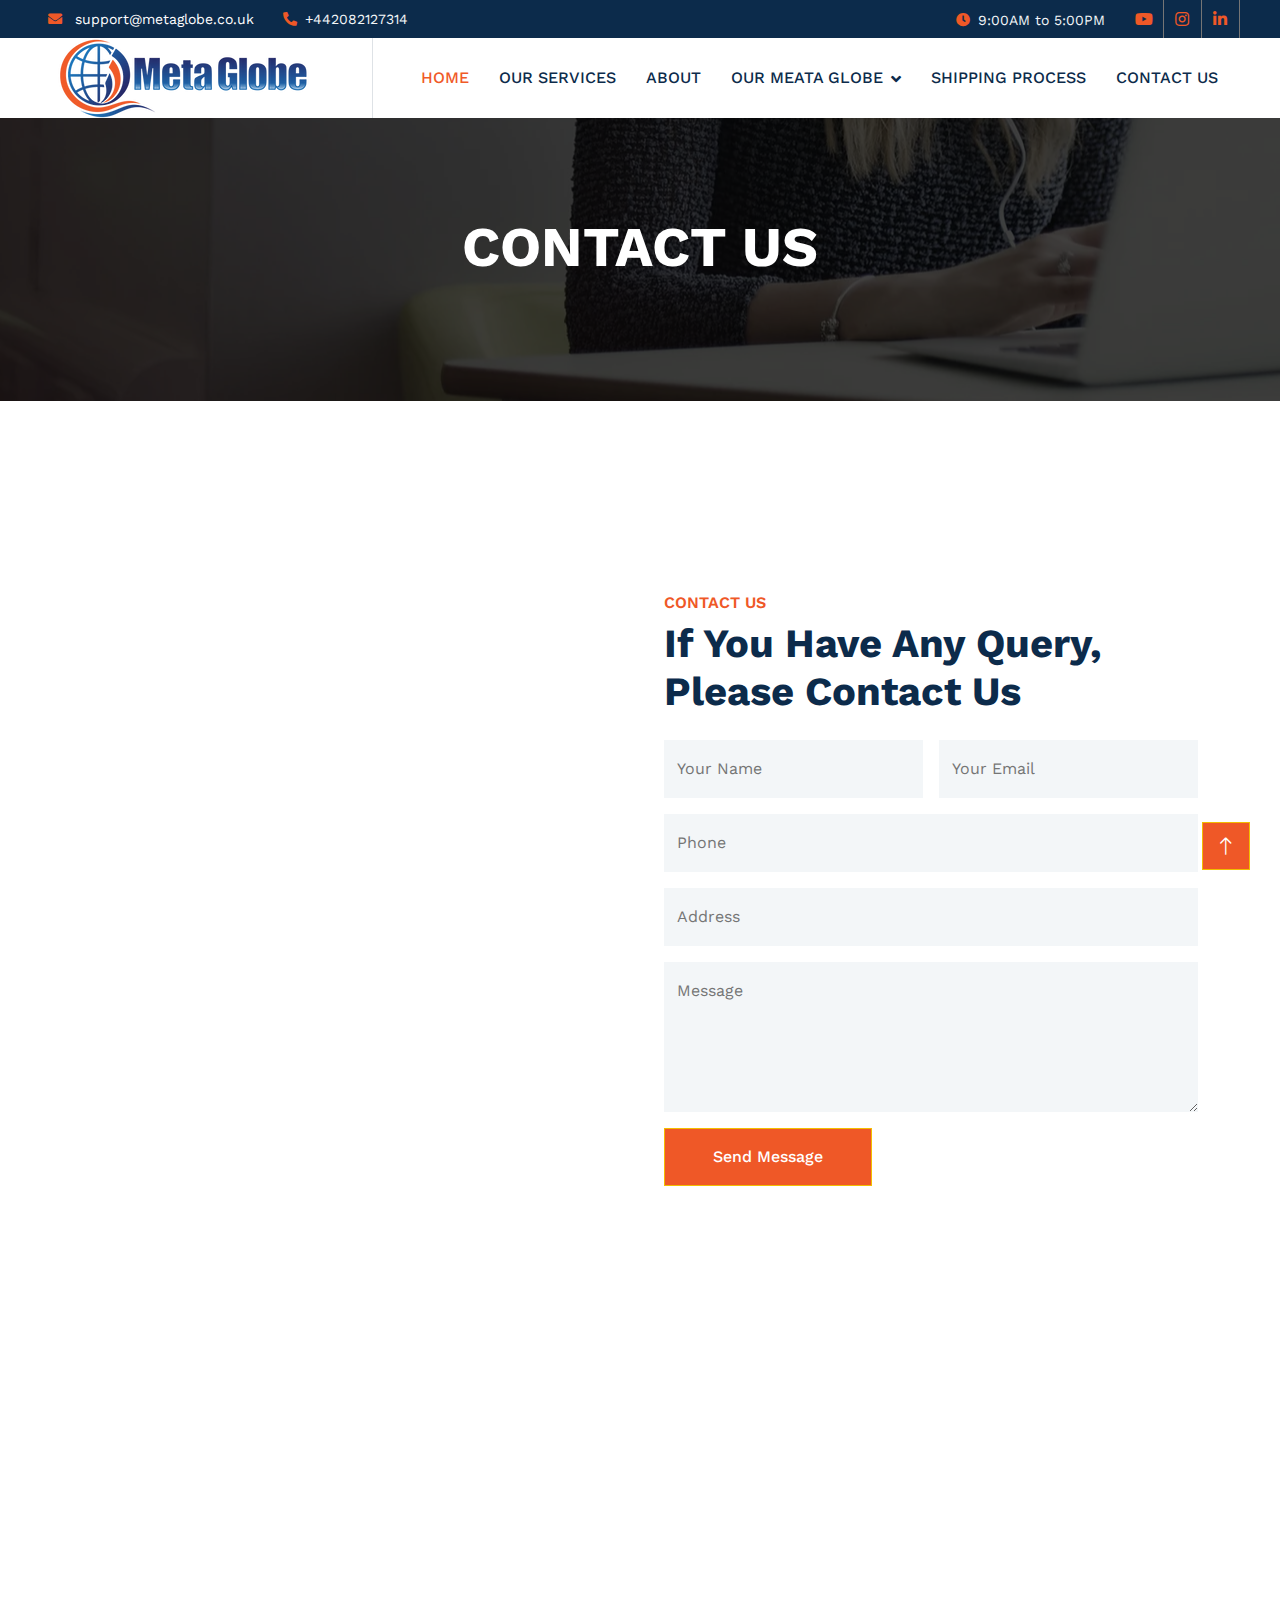
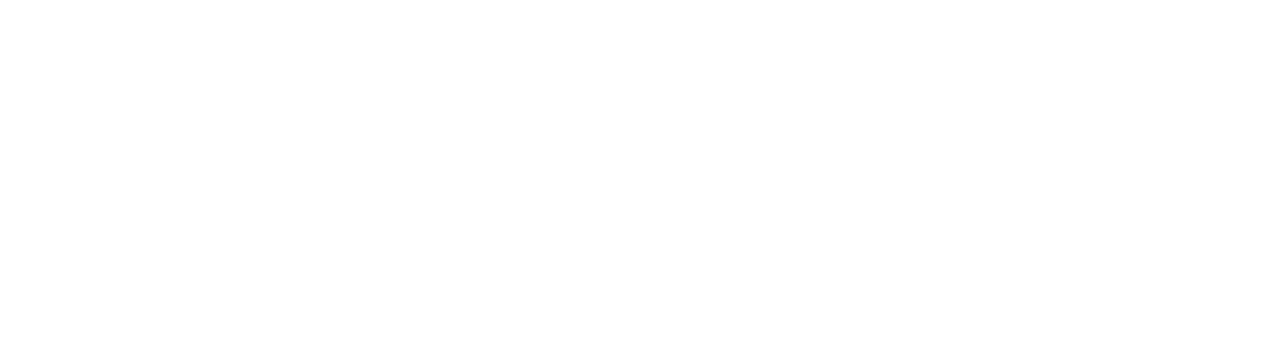
<file: contact-us.html>
<!DOCTYPE html>
<html lang="en">

<head>
    <meta charset="utf-8">
    <title>Mate Global</title>
    <meta content="width=device-width, initial-scale=1.0" name="viewport">
    <meta content="" name="keywords">
    <meta content="" name="description">

    <!-- Favicon -->
    <link href="img/favicon.ico" rel="icon">

    <!-- Google Web Fonts -->
    <link rel="preconnect" href="https://fonts.googleapis.com">
    <link rel="preconnect" href="https://fonts.gstatic.com" crossorigin>
    <link href="https://fonts.googleapis.com/css2?family=Work+Sans:wght@400;500;600;700&display=swap" rel="stylesheet"> 

    <!-- Icon Font Stylesheet -->
    <link href="https://cdnjs.cloudflare.com/ajax/libs/font-awesome/5.10.0/css/all.min.css" rel="stylesheet">
    <link href="https://cdn.jsdelivr.net/npm/bootstrap-icons@1.4.1/font/bootstrap-icons.css" rel="stylesheet">

    <!-- Libraries Stylesheet -->
    <link href="lib/animate/animate.min.css" rel="stylesheet">
    <link href="lib/owlcarousel/assets/owl.carousel.min.css" rel="stylesheet">

    <!-- Customized Bootstrap Stylesheet -->
    <link href="css/bootstrap.min.css" rel="stylesheet">

    <!--  Stylesheet -->
    <link href="css/style.css" rel="stylesheet">
    <!-- Custom CSS -->
    <link rel="stylesheet" href="css/custom.css">
</head>

<body>
    <!-- Spinner Start -->
    <div id="spinner" class="show bg-white position-fixed translate-middle w-100 vh-100 top-50 start-50 d-flex align-items-center justify-content-center">
        <div class="spinner-grow text-primary" role="status"></div>
    </div>
    <!-- Spinner End -->


    <!-- Topbar Start -->
    <div class="container-fluid bg-dark text-light p-0">
        <div class="row gx-0 d-none d-lg-flex">
            <div class="col-lg-7 px-5 text-start">
                <div class="h-100 d-inline-flex align-items-center me-4">
                    <a class="text-white" href="mailto:support@metaglobe.co.uk">
                        <small class="fa fa-envelope text-primary me-2"></small>
                        <small>support@metaglobe.co.uk</small>
                    </a>
                </div>
                <div class="h-100 d-inline-flex align-items-center">
                    <small class="fa fa-phone-alt text-primary me-2"></small>
                    <small>+442082127314</small>
                </div>
            </div>
            <div class="col-lg-5 px-5 text-end">
                <div class="h-100 d-inline-flex align-items-center me-4">
                    <small class="fa fa-clock text-primary me-2"></small>
                    <small>9:00AM to 5:00PM</small>
                </div>
                <div class="h-100 d-inline-flex align-items-center mx-n2">
                    <a class="btn btn-square btn-link rounded-0 border-0 border-end border-secondary" href="https://www.youtube.com/@metaglobe11_">
                        <i class="fab fa-youtube"></i>
                    </a>
                    <a class="btn btn-square btn-link rounded-0 border-0 border-end border-secondary" href="https://www.instagram.com/metaglobe11">
                        <i class="fab fa-instagram"></i>
                    </a>
                    <a class="btn btn-square btn-link rounded-0 border-0 border-end border-secondary" href="https://www.linkedin.com/company/metaglobe11">
                        <i class="fab fa-linkedin-in"></i>
                    </a>
                </div>
            </div>
        </div>
    </div>
    <!-- Topbar End -->


    <!-- Navbar Start -->
    <nav class="navbar navbar-expand-lg bg-white navbar-light sticky-top p-0">
        <a href="index.html" class="navbar-brand d-flex align-items-center border-end px-4 px-lg-5">
            <h2 class="m-0 logo">
                <img src="img/logo.webp">
            </h2>
        </a>
        <button type="button" class="navbar-toggler me-4" data-bs-toggle="collapse" data-bs-target="#navbarCollapse">
            <span class="navbar-toggler-icon"></span>
        </button>
        <div class="collapse navbar-collapse" id="navbarCollapse">
            <div class="navbar-nav m-auto p-4 p-lg-0">
                <a href="index.html" class="nav-item nav-link active">Home</a>
                <a href="#service" class="nav-item nav-link">Our Services</a>
                <a href="#about-us" class="nav-item nav-link">About</a>
                <div class="nav-item dropdown">
                    <a href="#" class="nav-link dropdown-toggle" data-bs-toggle="dropdown">Our Meata Globe</a>
                    <div class="dropdown-menu bg-light m-0">
                        <a href="Trade-Insights.html" class="dropdown-item">Trade Insights</a>
                        <a href="Trade-Legal-Insights.html" class="dropdown-item">Trade Legal Insights</a>
                        <a href="Global-Business-Hub.html" class="dropdown-item">Global Business Hub</a>
                        <a href="Global-Sourcing-Connect.html" class="dropdown-item">Global Sourcing Connect</a>
                        <a href="Global-Business-Insights.html" class="dropdown-item">Global Business Insights</a>
                        <a href="International-Market-Research.html" class="dropdown-item">International Market Research</a>
                    </div>
                </div>
                <a href="shipping.html" class="nav-item nav-link">Shipping Process</a>
                <a href="contact-us.html" class="nav-item nav-link">Contact Us</a>
            </div>
        </div>
    </nav>
    <!-- Navbar End -->

    <!-- Page Header Start  -->
    <div class="container-fluid contact-page-header page-header py-6 my-6 mt-0 wow fadeIn" data-wow-delay="0.1s" style="visibility: visible; animation-delay: 0.1s; animation-name: fadeIn;">
        <div class="container text-center">
            <h1 class="display-4 text-white  slideInDown mb-4">CONTACT US</h1>
        </div>
    </div>
    <!-- Page Header End  -->


    <!-- Contact Start  -->
    <div class="container-xxl py-6">
        <div class="container">
            <div class="row g-5">
                <div class="col-lg-6 wow fadeInUp" data-wow-delay="0.1s" style="min-height: 450px; visibility: visible; animation-delay: 0.1s; animation-name: fadeInUp;">
                    <div class="position-relative h-100">
                        <iframe class="position-relative w-100 h-100" src="https://www.google.com/maps/embed?pb=!1m18!1m12!1m3!1d3001156.4288297426!2d-78.01371936852176!3d42.72876761954724!2m3!1f0!2f0!3f0!3m2!1i1024!2i768!4f13.1!3m3!1m2!1s0x4ccc4bf0f123a5a9%3A0xddcfc6c1de189567!2sNew%20York%2C%20USA!5e0!3m2!1sen!2sbd!4v1603794290143!5m2!1sen!2sbd" frameborder="0" style="min-height: 450px; border:0;" allowfullscreen="" aria-hidden="false" tabindex="0"></iframe>
                    </div>
                </div>
                <div class="col-lg-6 wow fadeInUp" data-wow-delay="0.5s" style="visibility: visible; animation-delay: 0.5s; animation-name: fadeInUp;">
                    <h6 class="text-primary text-uppercase mb-2">Contact Us</h6>
                    <h1 class="display-6 mb-4">If You Have Any Query, Please Contact Us</h1>
                    <form>
                        <div class="row g-3">
                            <div class="col-md-6">
                                <div class="form-floating">
                                    <input type="text" class="form-control border-0 bg-light" id="name" placeholder="Your Name">
                                    <label for="name">Your Name</label>
                                </div>
                            </div>
                            <div class="col-md-6">
                                <div class="form-floating">
                                    <input type="email" class="form-control border-0 bg-light" id="email" placeholder="Your Email">
                                    <label for="email">Your Email</label>
                                </div>
                            </div>
                            <div class="col-12">
                                <div class="form-floating">
                                    <input type="text" class="form-control border-0 bg-light" id="subject" placeholder="phone">
                                    <label for="phone">Phone</label>
                                </div>
                            </div>
                            <div class="col-12">
                                <div class="form-floating">
                                    <input type="text" class="form-control border-0 bg-light" id="subject" placeholder="address">
                                    <label for="address">Address</label>
                                </div>
                            </div>
                            <div class="col-12">
                                <div class="form-floating">
                                    <textarea class="form-control border-0 bg-light" placeholder="Leave a message here" id="message" style="height: 150px"></textarea>
                                    <label for="message">Message</label>
                                </div>
                            </div>
                            <div class="col-12">
                                <button class="btn btn-primary py-3 px-5" type="submit">Send Message</button>
                            </div>
                        </div>
                    </form>
                </div>
            </div>
        </div>
    </div>
    <!-- Contact End  -->

    <!-- Footer Start -->
    <div class="container-fluid bg-dark text-light footer my-6 mb-0 py-6 wow fadeIn" data-wow-delay="0.1s">
        <div class="container">
            <div class="row g-5">
                <div class="col-lg-3 col-md-6">
                    <h2 class="text-primary mb-4">
                        <img src="img/logo.webp" alt="">
                    </h2>
                    <p>Global trade is evolving at a faster pace than ever before, so should your supply chain. Focus more on your core competencies and let MetaGlobe be the backbone of your import and export needs.</p>
                </div>
                <div class="col-lg-3 col-md-6">
                    <h4 class="text-light mb-4">Quick Links</h4>
                    <a class="btn btn-link" href="">Home</a>
                    <a class="btn btn-link" href="">About Us</a>
                    <a class="btn btn-link" href="">Contact Us</a>
                    <a class="btn btn-link" href="">Our Services</a>
                    <a class="btn btn-link" href="">Shipping Process</a>
                    <a class="btn btn-link" href="">Blog</a>
                    <a class="btn btn-link" href="">Testimonials</a>
                    <a class="btn btn-link" href="">Contact Us</a>
                </div>
                <div class="col-lg-3 col-md-6 contact-info">
                    <h4 class="text-light mb-4">Contact Info</h4>
                    <a class="btn btn-link" href="">
                        <i class="fa fa-envelope"></i>
                        support@metaglobe.co.uk
                    </a>
                    <a class="btn btn-link" href="">
                        <i class="fa fa-phone"></i>
                        +442082127314
                    </a>
                    <br>
                    <a class="btn btn-link" href="">
                        <i class="fa fa-map-marker-alt"></i>
                        Piccadilly Business Centre, Unit C Aldow Enterprise Park, Manchester, England, M12 6AE
                    </a>
                </div>
                <div class="col-lg-3 col-md-6">
                    <h4 class="text-light mb-4">Subscribe Now</h4>
                    <form action="">
                        <div class="input-group">
                            <input type="text" class="form-control p-3 border-0" placeholder="Your Email Address">
                            <button class="btn btn-primary">Join</button>
                        </div>
                    </form>
                    <h6 class="text-white mt-4 mb-3">Follow Us</h6>
                    <div class="d-flex pt-2">
                        <a class="btn btn-square btn-outline-light me-1" href="https://www.youtube.com/@metaglobe11_">
                            <i class="fab fa-youtube"></i>
                        </a>
                        <a class="btn btn-square btn-outline-light me-1" href="https://www.instagram.com/metaglobe11">
                            <i class="fab fa-instagram"></i>
                        </a>
                        <a class="btn btn-square btn-outline-light me-1" href="https://www.linkedin.com/company/metaglobe11">
                            <i class="fab fa-linkedin-in"></i>
                        </a>
                    </div>
                </div>
            </div>
        </div>
    </div>
    <!-- Footer End -->


    <!-- Copyright Start -->
    <div class="container-fluid copyright text-light py-4 wow fadeIn" data-wow-delay="0.1s">
        <div class="container">
            <div class="row">
                <div class="col-md-6 text-center text-md-start mb-3 mb-md-0">
                    &copy; <a href="#">2021 BY Metaglobe</a>
                </div>
            </div>
        </div>
    </div>
    <!-- Copyright End -->


    <!-- Back to Top -->
    <a href="#" class="btn btn-lg btn-primary btn-lg-square back-to-top"><i class="bi bi-arrow-up"></i></a>


    <!-- JavaScript Libraries -->
    <script src="https://code.jquery.com/jquery-3.4.1.min.js"></script>
    <script src="https://cdn.jsdelivr.net/npm/bootstrap@5.0.0/dist/js/bootstrap.bundle.min.js"></script>
    <script src="lib/wow/wow.min.js"></script>
    <script src="lib/easing/easing.min.js"></script>
    <script src="lib/waypoints/waypoints.min.js"></script>
    <script src="lib/owlcarousel/owl.carousel.min.js"></script>

    <!--  Javascript -->
    <script src="js/main.js"></script>
</body>

</html>
</file>
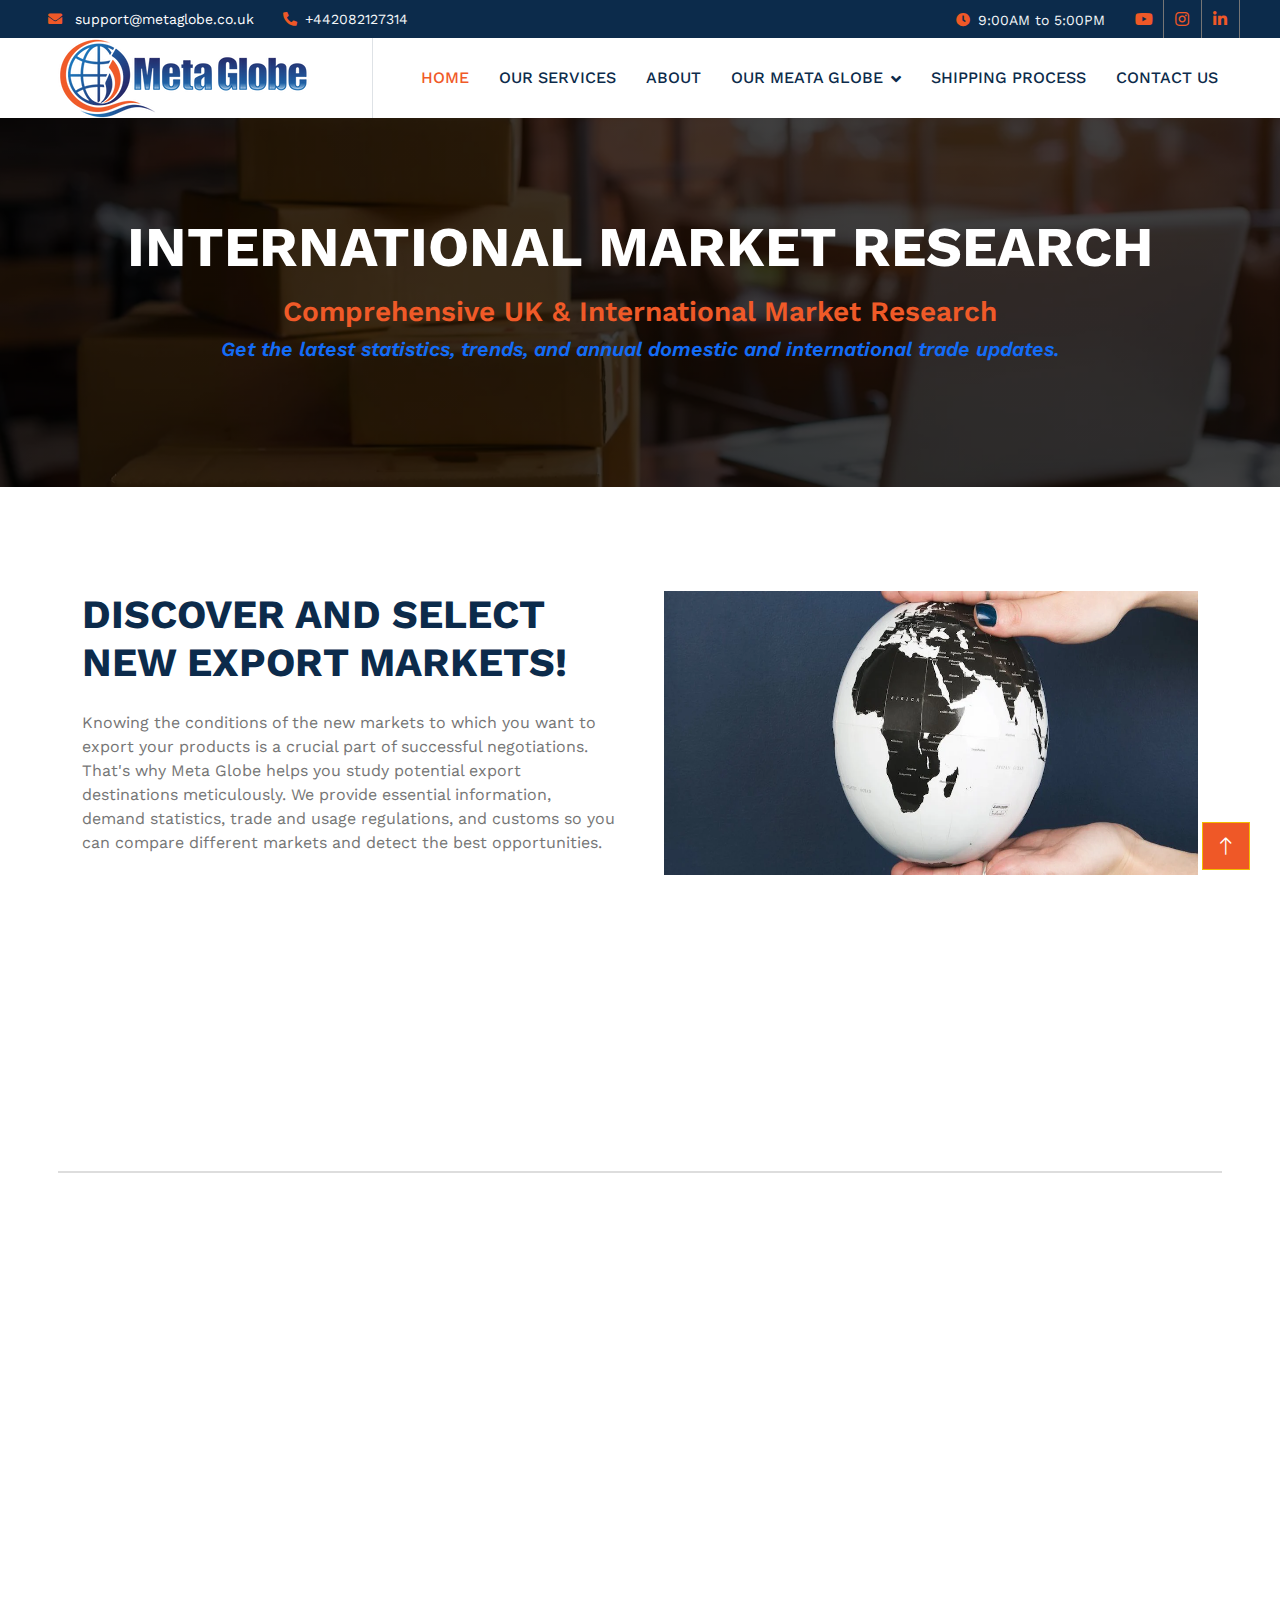
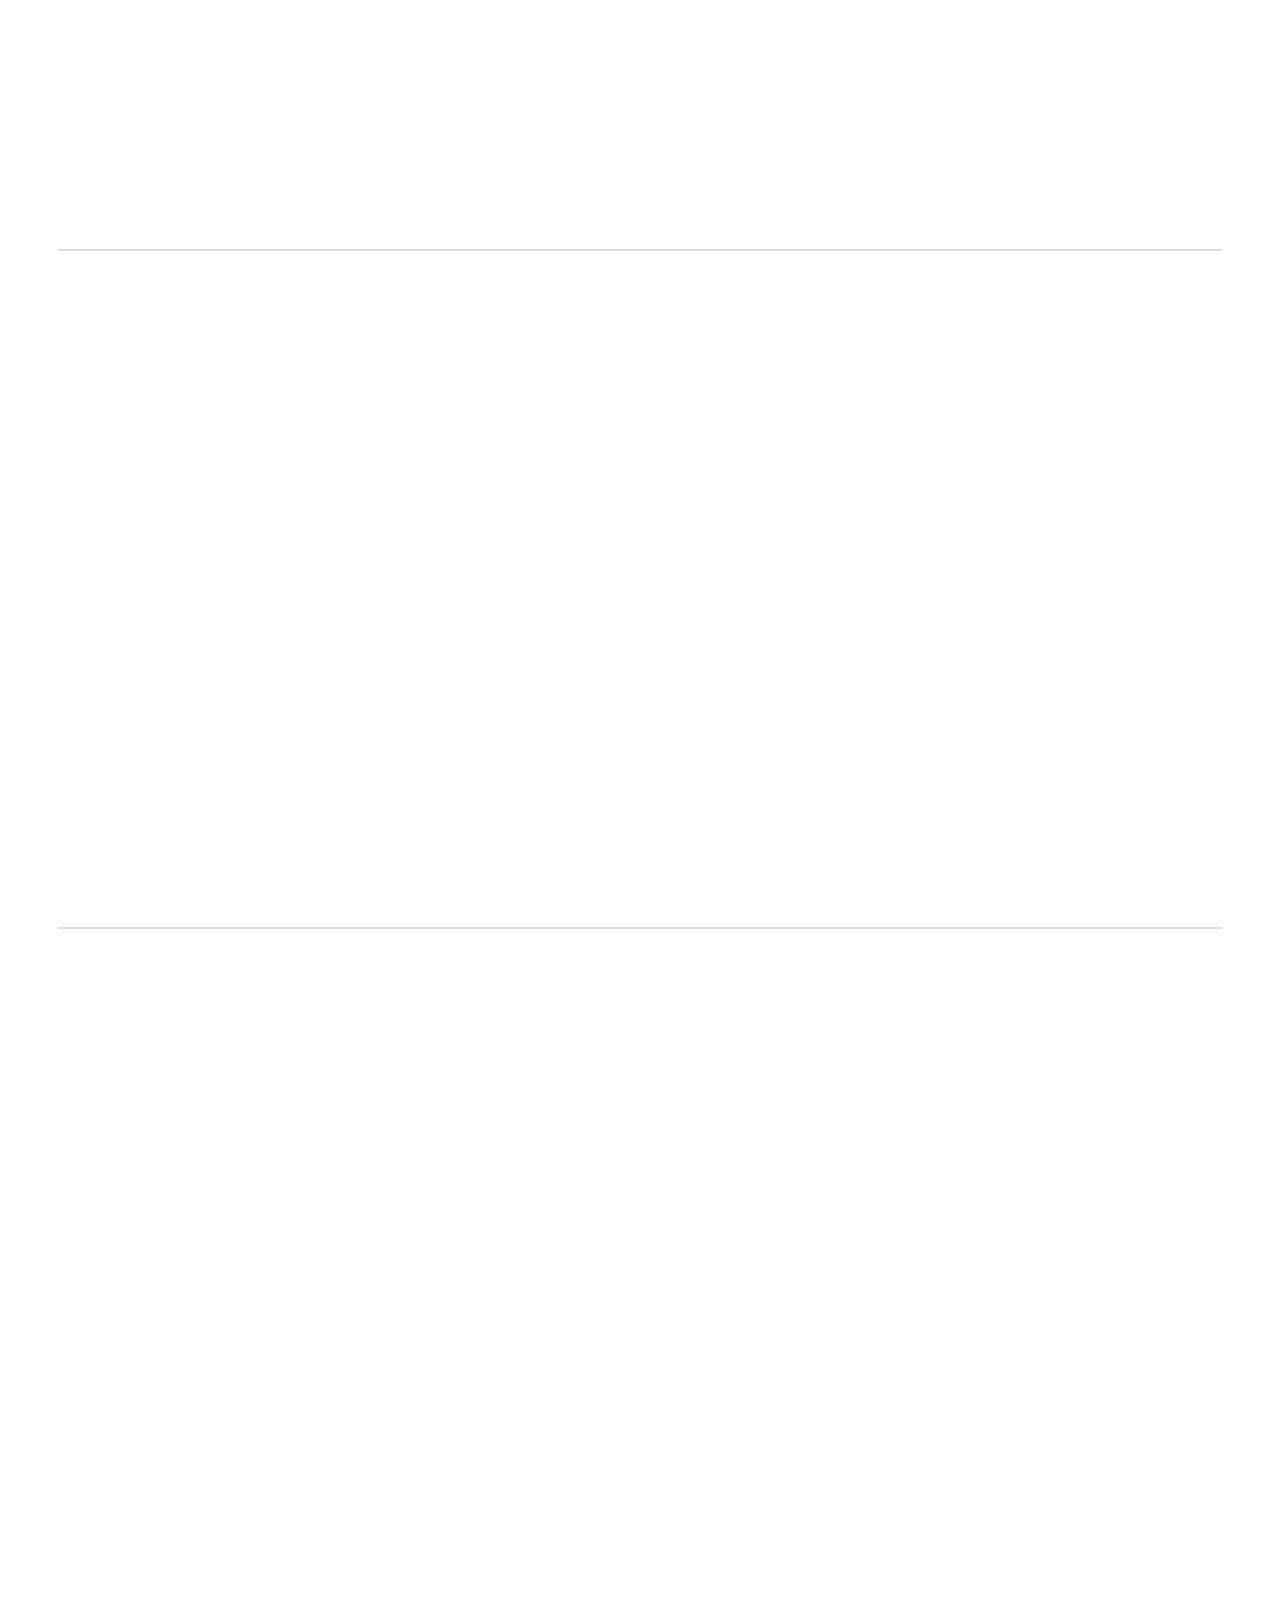
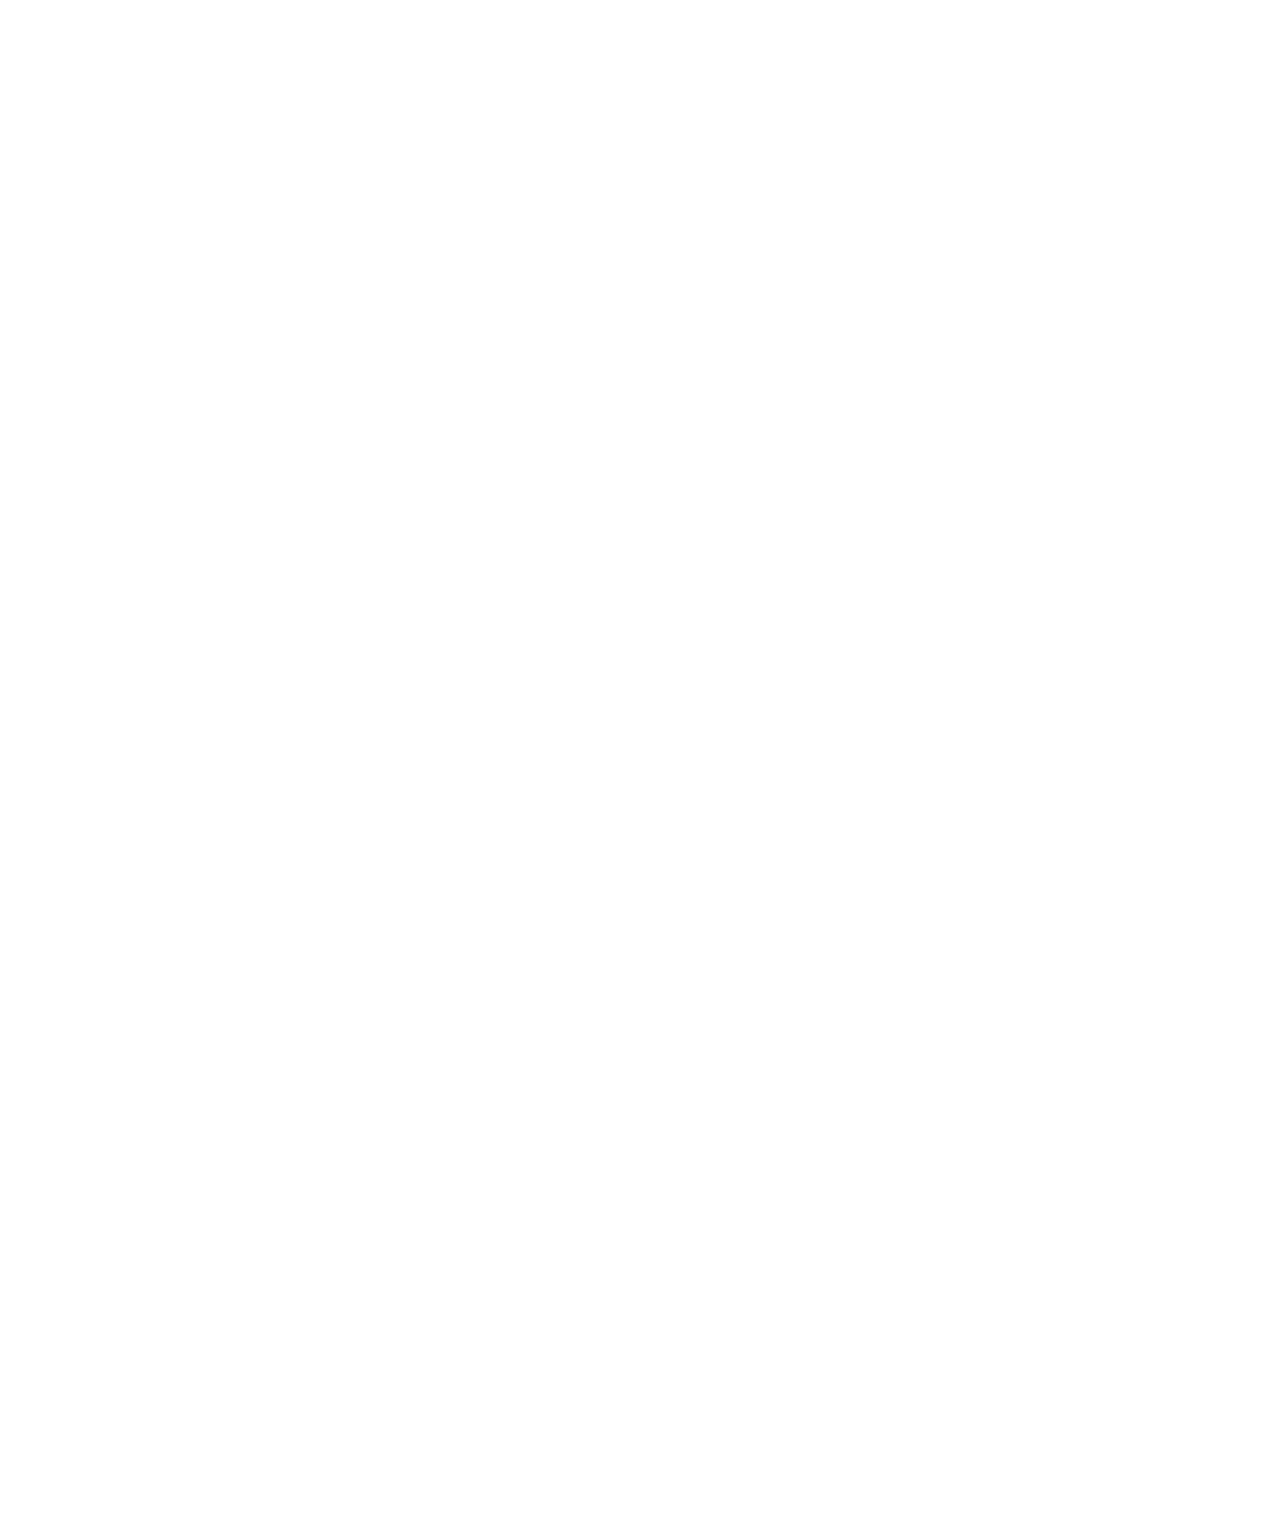
<file: International-Market-Research.html>
<!DOCTYPE html>
<html lang="en">

<head>
    <meta charset="utf-8">
    <title>International market research- Meta Globe </title>
    <meta content="width=device-width, initial-scale=1.0" name="viewport">
    <meta content="International market research" name="keywords">
    <meta content="Find out the latest news and changes in the international market, new agreement regulations, and information of interest about export promotion services." name="description">

    <!-- Favicon -->
    <link href="img/favicon.ico" rel="icon">

    <!-- Google Web Fonts -->
    <link rel="preconnect" href="https://fonts.googleapis.com">
    <link rel="preconnect" href="https://fonts.gstatic.com" crossorigin>
    <link href="https://fonts.googleapis.com/css2?family=Work+Sans:wght@400;500;600;700&display=swap" rel="stylesheet"> 

    <!-- Icon Font Stylesheet -->
    <link href="https://cdnjs.cloudflare.com/ajax/libs/font-awesome/5.10.0/css/all.min.css" rel="stylesheet">
    <link href="https://cdn.jsdelivr.net/npm/bootstrap-icons@1.4.1/font/bootstrap-icons.css" rel="stylesheet">

    <!-- Libraries Stylesheet -->
    <link href="lib/animate/animate.min.css" rel="stylesheet">
    <link href="lib/owlcarousel/assets/owl.carousel.min.css" rel="stylesheet">

    <!-- Customized Bootstrap Stylesheet -->
    <link href="css/bootstrap.min.css" rel="stylesheet">

    <!--  Stylesheet -->
    <link href="css/style.css" rel="stylesheet">
    <!-- Custom CSS -->
    <link rel="stylesheet" href="css/custom.css">
</head>

<body>



    <!-- Topbar Start -->
    <div class="container-fluid bg-dark text-light p-0">
        <div class="row gx-0 d-none d-lg-flex">
            <div class="col-lg-7 px-5 text-start">
                <div class="h-100 d-inline-flex align-items-center me-4">
                    <a class="text-white" href="mailto:support@metaglobe.co.uk">
                        <small class="fa fa-envelope text-primary me-2"></small>
                        <small>support@metaglobe.co.uk</small>
                    </a>
                </div>
                <div class="h-100 d-inline-flex align-items-center">
                    <small class="fa fa-phone-alt text-primary me-2"></small>
                    <small>+442082127314</small>
                </div>
            </div>
            <div class="col-lg-5 px-5 text-end">
                <div class="h-100 d-inline-flex align-items-center me-4">
                    <small class="fa fa-clock text-primary me-2"></small>
                    <small>9:00AM to 5:00PM</small>
                </div>
                <div class="h-100 d-inline-flex align-items-center mx-n2">
                    <a class="btn btn-square btn-link rounded-0 border-0 border-end border-secondary" href="https://www.youtube.com/@metaglobe11_">
                        <i class="fab fa-youtube"></i>
                    </a>
                    <a class="btn btn-square btn-link rounded-0 border-0 border-end border-secondary" href="https://www.instagram.com/metaglobe11">
                        <i class="fab fa-instagram"></i>
                    </a>
                    <a class="btn btn-square btn-link rounded-0 border-0 border-end border-secondary" href="https://www.linkedin.com/company/metaglobe11">
                        <i class="fab fa-linkedin-in"></i>
                    </a>
                </div>
            </div>
        </div>
    </div>
    <!-- Topbar End -->


    <!-- Navbar Start -->
    <nav class="navbar navbar-expand-lg bg-white navbar-light sticky-top p-0">
        <a href="index.html" class="navbar-brand d-flex align-items-center border-end px-4 px-lg-5">
            <h2 class="m-0 logo">
                <img src="img/logo.webp" alt="">
            </h2>
        </a>
        <button type="button" class="navbar-toggler me-4" data-bs-toggle="collapse" data-bs-target="#navbarCollapse">
            <span class="navbar-toggler-icon"></span>
        </button>
        <div class="collapse navbar-collapse" id="navbarCollapse">
            <div class="navbar-nav m-auto p-4 p-lg-0">
                <a href="index.html" class="nav-item nav-link active">Home</a>
                <a href="#" class="nav-item nav-link">Our Services</a>
                <a href="#" class="nav-item nav-link">About</a>
                <div class="nav-item dropdown">
                    <a href="#" class="nav-link dropdown-toggle" data-bs-toggle="dropdown">Our Meata Globe</a>
                    <div class="dropdown-menu bg-light m-0">
                        <a href="Trade-Insights.html" class="dropdown-item">Trade Insights</a>
                        <a href="Trade-Legal-Insights.html" class="dropdown-item">Trade Legal Insights</a>
                        <a href="Global-Business-Hub.html" class="dropdown-item">Global Business Hub</a>
                        <a href="Global-Sourcing-Connect.html" class="dropdown-item">Global Sourcing Connect</a>
                        <a href="Global-Business-Insights.html" class="dropdown-item">Global Business Insights</a>
                        <a href="International-Market-Research.html" class="dropdown-item">International Market Research</a>
                    </div>
                </div>
                <a href="shipping.html" class="nav-item nav-link">Shipping Process</a>
                <a href="contact-us.html" class="nav-item nav-link">Contact Us</a>
            </div>
        </div>
    </nav>
    <!-- Navbar End -->


    <!--  Page Header Start  -->
    <div class="container-fluid page-header py-6 my-6 mt-0 wow fadeIn" data-wow-delay="0.1s" style="visibility: visible; animation-delay: 0.1s; animation-name: fadeIn;">
        <div class="container text-center page-header-content">
            <h1 class="display-4 text-white  slideInDown mb-4">INTERNATIONAL MARKET RESEARCH</h1>
            <h3>Comprehensive UK & International Market Research</h3>
            <h5>Get the latest statistics, trends, and annual domestic and international trade updates.</h5>
        </div>
    </div>
     <!--  Page Header End  -->

    <!-- About Start -->
    <div id="about-us" class="container-xxl py-2">
        <div class="container">

            <div class="row g-5 mb-5 international-market-research-row">
                <div class="col-lg-6 wow fadeInUp" data-wow-delay="0.5s">
                    <div class="h-100">
                        <h1 class="display-6 mb-4 text-uppercase">Discover And Select New Export Markets!</h1>
                        <p>
                           Knowing the conditions of the new markets to which you want to export your products is a crucial part of successful negotiations. That's why Meta Globe helps you study potential export destinations meticulously. We provide essential information, demand statistics, trade and usage regulations, and customs so you can compare different markets and detect the best opportunities. 
                        </p>
                    </div>
                </div>

                 <div class="col-lg-6 wow fadeInUp" data-wow-delay="0.1s">
                    <div class="" >
                        <img class="pb-3" src="img/Services/service-bg-6.webp" alt="" width="100%" >
                    </div>
                </div>
            </div>
            <br><br>

            <div class="row g-5 mb-5 international-market-research-row international-market-research-row2">
                 <div class="col-lg-6 wow fadeInUp" data-wow-delay="0.1s">
                    <div class="">
                        <img class="pb-3" src="img/Services/service-bg-7.webp" alt="" width="100%" >
                    </div>
                </div>

                <div class="col-lg-6 wow fadeInUp" data-wow-delay="0.5s">
                    <div class="h-100">
                        <h1 class="display-6 mb-4 text-uppercase">Plan Exports with The Right Tools!</h1>
                        <p>
                           Through an innovative country guide, we offer you tools and specific market research so you can make data-driven decisions. Our market intelligence tool provides you with updates on your industry, events that could be an export opportunity, and those that could slow down the demand for your products. 
                        </p>
                    </div>
                </div>
            </div>
            <br><br>

            <div class="row g-5 mb-5 international-market-research-row">
                <div class="col-lg-6 wow fadeInUp" data-wow-delay="0.5s">
                    <div class="h-100">
                        <h1 class="display-6 mb-4 text-uppercase">Expert Advice on Trade Agreements</h1>
                        <p>
                          Learn about free trade agreements between your country and your potential import destination, tax opportunities, intellectual property protection, and expansion opportunities for exporters. 
                        </p>
                    </div>
                </div>

                <div class="col-lg-6 wow fadeInUp" data-wow-delay="0.1s">
                    <div class="">
                        <img class="pb-3" src="img/Services/service-bg-8.webp" alt="" width="100%" >
                    </div>
                </div>
            </div>
            <br><br>

            <div class="row g-5 international-market-research-row international-market-research-row4">
                 <div class="col-lg-6 wow fadeInUp" data-wow-delay="0.1s">
                    <div class="">
                        <img class="pb-3" src="img/Services/service-bg-9.webp" alt="" width="100%" >
                    </div>
                </div>

                <div class="col-lg-6 wow fadeInUp" data-wow-delay="0.5s">
                    <div class="h-100">
                        <h1 class="display-6 mb-4 text-uppercase">Dedicated Export Promotion Services</h1>
                        <p>
                           We help you find the best export destinations and provide critical data to help you find good buyers or business partners. Expansion into new markets can initially be challenging, but having the right tools, statistics, and analytics enables you to find better options. 
                        </p>
                    </div>
                </div>
            </div> 

        </div>
    </div>
    <!-- About End -->

    <!-- Courses Start -->
    <div id="service international-market-research-service" class="container-xxl courses  pb-5">
        <div class="container">
            <div class="text-center mx-auto mb-5 wow fadeInUp" data-wow-delay="0.1s" style="max-width: 800px;">
                <h1 class="display-6 mb-4 text-uppercase">How can we help you?</h1>
            </div>
            <div class="row g-4 justify-content-center">

                <div class="col-lg-6 col-md-6 wow fadeInUp" data-wow-delay="0.1s">
                    <div class="courses-item d-flex flex-column bg-white overflow-hidden p-4">
                        <div class="p-4 pt-0">
                            <p>With our international partner search support services, we help you find foreign partners or distributors. This allows you to save time and money by studying, comparing, and selecting prospects that meet your requirements and needs.</p>
                        </div>
                    </div>
                </div>

                <div class="col-lg-6 col-md-6 wow fadeInUp" data-wow-delay="0.3s">
                    <div class="courses-item d-flex flex-column bg-white overflow-hidden p-4">
                        <div class="p-4 pt-0 hel-list">
                            <li>
                                <i class="fa fa-check"></i> Specialized export solutions
                            </li>
                            <li>
                                <i class="fa fa-check"></i> Export trade tips and tools
                            </li>
                            <li>
                                <i class="fa fa-check"></i> Analytical data from economists and trade experts
                            </li>
                        </div>
                    </div>
                </div>

            </div>
        </div>
    </div>
    <!-- Courses End -->

    
    <!-- We-Provide Start --> 
    <div class="container-fluid page-header py-6 my-6 mt-0 wow fadeIn" data-wow-delay="0.1s" style="visibility: visible; animation-delay: 0.1s; animation-name: fadeIn;">
        <div class="container text-center">
            <h1 class="display-4 text-white  slideInDown mb-4 text-uppercase">Discover new business opportunities on a global scale</h1>
            <h5 class="text-white">Get market analysis, trade statistics, and country-specific business guides to boost your business success globally and expand your business successfully with Meta Globe!</h5>
            <br>
            <a href="" class="btn btn-light py-sm-3 px-sm-5 ms-3">Enquire now</a>
            </nav>
        </div>
    </div>
    <!-- We-Provide End -->

    <!-- Footer Start -->
    <div class="container-fluid bg-dark text-light footer my-6 mb-0 py-6 wow fadeIn" data-wow-delay="0.1s">
        <div class="container">
            <div class="row g-5">
                <div class="col-lg-3 col-md-6">
                    <h2 class="text-primary mb-4">
                        <img src="img/logo.webp" alt="">
                    </h2>
                    <p>Global trade is evolving at a faster pace than ever before, so should your supply chain. Focus more on your core competencies and let MetaGlobe be the backbone of your import and export needs.</p>
                </div>
                <div class="col-lg-3 col-md-6">
                    <h4 class="text-light mb-4">Quick Links</h4>
                    <a class="btn btn-link" href="">Home</a>
                    <a class="btn btn-link" href="">About Us</a>
                    <a class="btn btn-link" href="">Contact Us</a>
                    <a class="btn btn-link" href="">Our Services</a>
                    <a class="btn btn-link" href="">Shipping Process</a>
                    <a class="btn btn-link" href="">Blog</a>
                    <a class="btn btn-link" href="">Testimonials</a>
                    <a class="btn btn-link" href="">Contact Us</a>
                </div>
                <div class="col-lg-3 col-md-6 contact-info">
                    <h4 class="text-light mb-4">Contact Info</h4>
                    <a class="btn btn-link" href="">
                        <i class="fa fa-envelope"></i>
                        support@metaglobe.co.uk
                    </a>
                    <a class="btn btn-link" href="">
                        <i class="fa fa-phone"></i>
                        +442082127314
                    </a>
                    <br>
                    <a class="btn btn-link" href="">
                        <i class="fa fa-map-marker-alt"></i>
                        Piccadilly Business Centre, Unit C Aldow Enterprise Park, Manchester, England, M12 6AE
                    </a>
                </div>
                <div class="col-lg-3 col-md-6">
                    <h4 class="text-light mb-4">Subscribe Now</h4>
                    <form action="">
                        <div class="input-group">
                            <input type="text" class="form-control p-3 border-0" placeholder="Your Email Address">
                            <button class="btn btn-primary">Join</button>
                        </div>
                    </form>
                    <h6 class="text-white mt-4 mb-3">Follow Us</h6>
                    <div class="d-flex pt-2">
                        <a class="btn btn-square btn-outline-light me-1" href="https://www.youtube.com/@metaglobe11_">
                            <i class="fab fa-youtube"></i>
                        </a>
                        <a class="btn btn-square btn-outline-light me-1" href="https://www.instagram.com/metaglobe11">
                            <i class="fab fa-instagram"></i>
                        </a>
                        <a class="btn btn-square btn-outline-light me-1" href="https://www.linkedin.com/company/metaglobe11">
                            <i class="fab fa-linkedin-in"></i>
                        </a>
                    </div>
                </div>
            </div>
        </div>
    </div>
    <!-- Footer End -->


    <!-- Copyright Start -->
    <div class="container-fluid copyright text-light py-4 wow fadeIn" data-wow-delay="0.1s">
        <div class="container">
            <div class="row">
                <div class="col-md-6 text-center text-md-start mb-3 mb-md-0">
                    &copy; <a href="#">2021 BY Metaglobe</a>
                </div>
            </div>
        </div>
    </div>
    <!-- Copyright End -->


    <!-- Back to Top -->
    <a href="#" class="btn btn-lg btn-primary btn-lg-square back-to-top"><i class="bi bi-arrow-up"></i></a>


    <!-- JavaScript Libraries -->
    <script src="https://code.jquery.com/jquery-3.4.1.min.js"></script>
    <script src="https://cdn.jsdelivr.net/npm/bootstrap@5.0.0/dist/js/bootstrap.bundle.min.js"></script>
    <script src="lib/wow/wow.min.js"></script>
    <script src="lib/easing/easing.min.js"></script>
    <script src="lib/waypoints/waypoints.min.js"></script>
    <script src="lib/owlcarousel/owl.carousel.min.js"></script>

    <!--  Javascript -->
    <script src="js/main.js"></script>
</body>

</html>
</file>
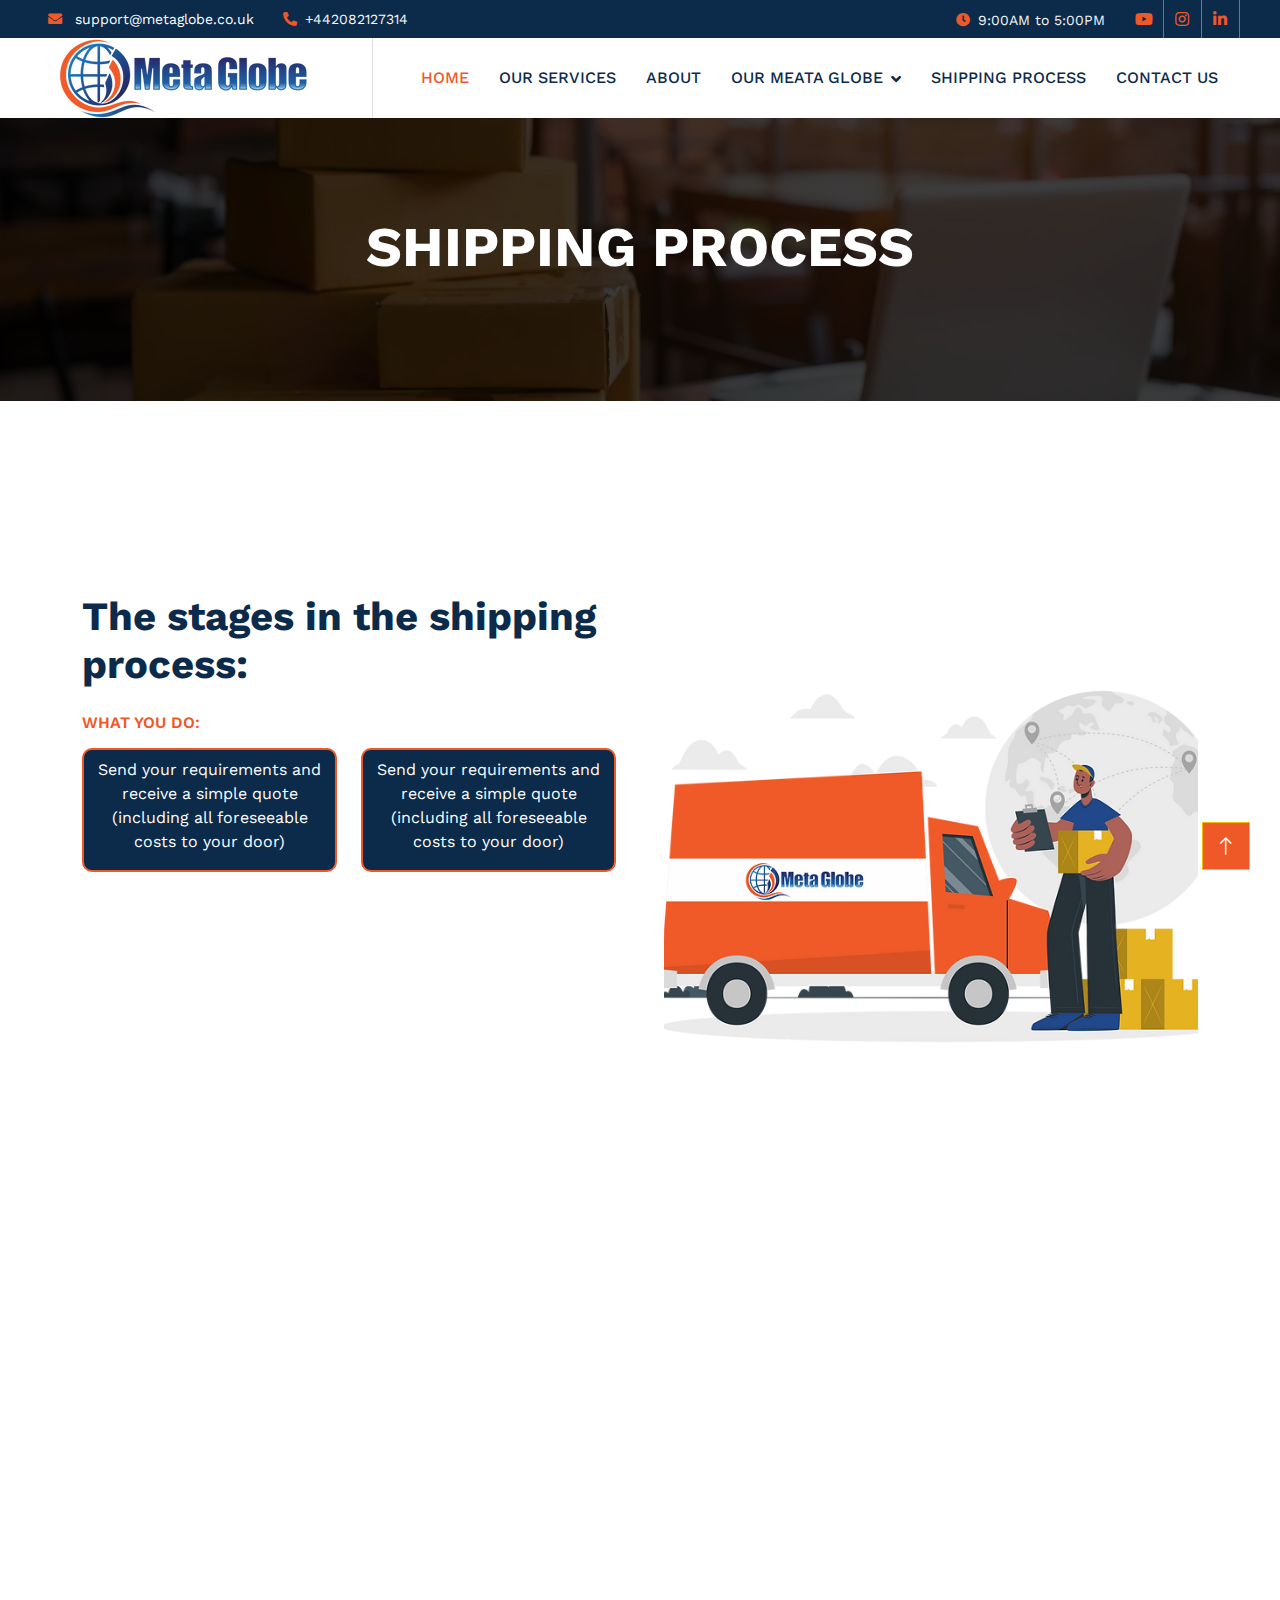
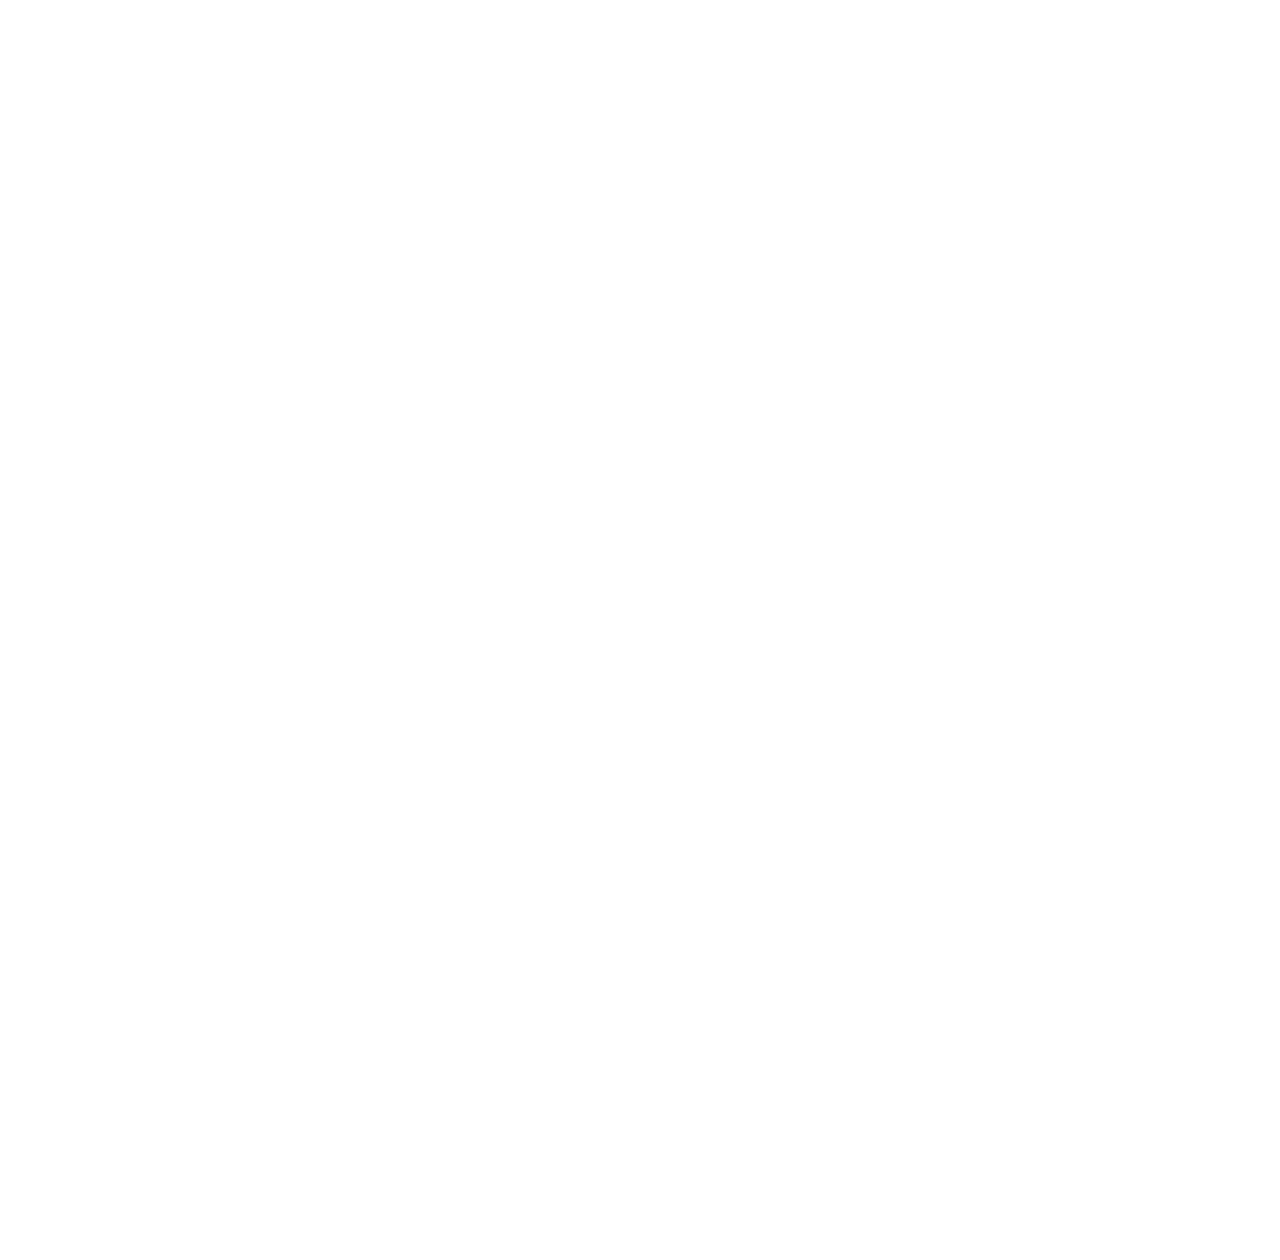
<file: shipping.html>
<!DOCTYPE html>
<html lang="en">

<head>
    <meta charset="utf-8">
    <title>Mate Global</title>
    <meta content="width=device-width, initial-scale=1.0" name="viewport">
    <meta content="" name="keywords">
    <meta content="" name="description">

    <!-- Favicon -->
    <link href="img/favicon.ico" rel="icon">

    <!-- Google Web Fonts -->
    <link rel="preconnect" href="https://fonts.googleapis.com">
    <link rel="preconnect" href="https://fonts.gstatic.com" crossorigin>
    <link href="https://fonts.googleapis.com/css2?family=Work+Sans:wght@400;500;600;700&display=swap" rel="stylesheet"> 

    <!-- Icon Font Stylesheet -->
    <link href="https://cdnjs.cloudflare.com/ajax/libs/font-awesome/5.10.0/css/all.min.css" rel="stylesheet">
    <link href="https://cdn.jsdelivr.net/npm/bootstrap-icons@1.4.1/font/bootstrap-icons.css" rel="stylesheet">

    <!-- Libraries Stylesheet -->
    <link href="lib/animate/animate.min.css" rel="stylesheet">
    <link href="lib/owlcarousel/assets/owl.carousel.min.css" rel="stylesheet">

    <!-- Customized Bootstrap Stylesheet -->
    <link href="css/bootstrap.min.css" rel="stylesheet">

    <!--  Stylesheet -->
    <link href="css/style.css" rel="stylesheet">
    <!-- Custom CSS -->
    <link rel="stylesheet" href="css/custom.css">
</head>

<body>
    <!-- Spinner Start -->
    <div id="spinner" class="show bg-white position-fixed translate-middle w-100 vh-100 top-50 start-50 d-flex align-items-center justify-content-center">
        <div class="spinner-grow text-primary" role="status"></div>
    </div>
    <!-- Spinner End -->


    <!-- Topbar Start -->
    <div class="container-fluid bg-dark text-light p-0">
        <div class="row gx-0 d-none d-lg-flex">
            <div class="col-lg-7 px-5 text-start">
                <div class="h-100 d-inline-flex align-items-center me-4">
                    <a class="text-white" href="mailto:support@metaglobe.co.uk">
                        <small class="fa fa-envelope text-primary me-2"></small>
                        <small>support@metaglobe.co.uk</small>
                    </a>
                </div>
                <div class="h-100 d-inline-flex align-items-center">
                    <small class="fa fa-phone-alt text-primary me-2"></small>
                    <small>+442082127314</small>
                </div>
            </div>
            <div class="col-lg-5 px-5 text-end">
                <div class="h-100 d-inline-flex align-items-center me-4">
                    <small class="fa fa-clock text-primary me-2"></small>
                    <small>9:00AM to 5:00PM</small>
                </div>
                <div class="h-100 d-inline-flex align-items-center mx-n2">
                    <a class="btn btn-square btn-link rounded-0 border-0 border-end border-secondary" href="https://www.youtube.com/@metaglobe11_">
                        <i class="fab fa-youtube"></i>
                    </a>
                    <a class="btn btn-square btn-link rounded-0 border-0 border-end border-secondary" href="https://www.instagram.com/metaglobe11">
                        <i class="fab fa-instagram"></i>
                    </a>
                    <a class="btn btn-square btn-link rounded-0 border-0 border-end border-secondary" href="https://www.linkedin.com/company/metaglobe11">
                        <i class="fab fa-linkedin-in"></i>
                    </a>
                </div>
            </div>
        </div>
    </div>
    <!-- Topbar End -->


    <!-- Navbar Start -->
    <nav class="navbar navbar-expand-lg bg-white navbar-light sticky-top p-0">
        <a href="index.html" class="navbar-brand d-flex align-items-center border-end px-4 px-lg-5">
            <h2 class="m-0 logo">
                <img src="img/logo.webp">
            </h2>
        </a>
        <button type="button" class="navbar-toggler me-4" data-bs-toggle="collapse" data-bs-target="#navbarCollapse">
            <span class="navbar-toggler-icon"></span>
        </button>
        <div class="collapse navbar-collapse" id="navbarCollapse">
            <div class="navbar-nav m-auto p-4 p-lg-0">
                <a href="index.html" class="nav-item nav-link active">Home</a>
                <a href="#service" class="nav-item nav-link">Our Services</a>
                <a href="#about-us" class="nav-item nav-link">About</a>
                <div class="nav-item dropdown">
                    <a href="#" class="nav-link dropdown-toggle" data-bs-toggle="dropdown">Our Meata Globe</a>
                    <div class="dropdown-menu bg-light m-0">
                        <a href="Trade-Insights.html" class="dropdown-item">Trade Insights</a>
                        <a href="Trade-Legal-Insights.html" class="dropdown-item">Trade Legal Insights</a>
                        <a href="Global-Business-Hub.html" class="dropdown-item">Global Business Hub</a>
                        <a href="Global-Sourcing-Connect.html" class="dropdown-item">Global Sourcing Connect</a>
                        <a href="Global-Business-Insights.html" class="dropdown-item">Global Business Insights</a>
                        <a href="International-Market-Research.html" class="dropdown-item">International Market Research</a>
                    </div>
                </div>
                <a href="shipping.html" class="nav-item nav-link">Shipping Process</a>
                <a href="contact-us.html" class="nav-item nav-link">Contact Us</a>
            </div>
        </div>
    </nav>
    <!-- Navbar End -->

    <!-- Page Header Start  -->
    <div class="container-fluid page-header py-6 my-6 mt-0 wow fadeIn" data-wow-delay="0.1s" style="visibility: visible; animation-delay: 0.1s; animation-name: fadeIn;">
        <div class="container text-center">
            <h1 class="display-4 text-white  slideInDown mb-4">SHIPPING PROCESS</h1>
        </div>
    </div>
    <!-- Page Header End  -->

    <div class="container-xxl py-6">
        <div class="container">
            <div class="row g-5">
                <div class="col-lg-6 wow fadeInUp" data-wow-delay="0.1s" style="visibility: visible; animation-delay: 0.1s; animation-name: fadeInUp;">
                    <h1 class="display-6 mb-4">The stages in the shipping process:</h1>
                     <h6 class="text-primary text-uppercase mb-3">What you do:</h6>
                    <div class="row gy-5 gx-4">

                        <div class="col-sm-6 wow fadeIn" data-wow-delay="0.1s" style="visibility: visible; animation-delay: 0.1s; animation-name: fadeIn;">
                            <div class="shipping-item bg-dark text-white">
                                <p>Send your requirements and receive a simple quote (including all foreseeable costs to your door)</p>
                            </div>
                        </div>

                        <div class="col-sm-6 wow fadeIn" data-wow-delay="0.2s" style="visibility: visible; animation-delay: 0.2s; animation-name: fadeIn;">
                            <div class="shipping-item bg-dark text-white">
                                <p>Send your requirements and receive a simple quote (including all foreseeable costs to your door)</p>
                            </div>
                        </div>

                        <div class="col-sm-6 wow fadeIn" data-wow-delay="0.3s" style="visibility: visible; animation-delay: 0.3s; animation-name: fadeIn;">
                            <div class="shipping-item bg-dark text-white">
                                <p>Send your requirements and receive a simple quote (including all foreseeable costs to your door)</p>
                            </div>
                        </div>
                        <div class="col-sm-6 wow fadeIn" data-wow-delay="0.4s" style="visibility: visible; animation-delay: 0.4s; animation-name: fadeIn;">
                            <div class="shipping-item bg-dark text-white">
                                <p>Send your requirements and receive a simple quote (including all foreseeable costs to your door)</p>
                            </div>
                        </div>
                    </div>
                </div>
                <div class="col-lg-6 wow fadeInUp" data-wow-delay="0.5s" style="visibility: visible; animation-delay: 0.5s; animation-name: fadeInUp;">
                    <div class="position-relative overflow-hidden pe-5 pt-5 h-100" style="min-height: 400px;">
                        <img class="position-absolute w-100 h-100" src="img/shipping.jpg" alt="" style="object-fit: cover;">
                    </div>
                </div>

                <div class="row">

                <div class="col-lg-12 wow fadeInUp mt-5" data-wow-delay="0.1s" style="visibility: visible; animation-delay: 0.1s; animation-name: fadeInUp;">
                     <h6 class="text-primary text-uppercase mb-3 mt-5">What you do:</h6>
                        <div class="row gy-5 gx-4">
                            <div class="col-sm-12 wow fadeIn" data-wow-delay="0.1s" style="visibility: visible; animation-delay: 0.1s; animation-name: fadeIn;">
                                <div class="shipping-item bg-dark text-white">
                                    <p>Receive your requirements</p>
                                </div>
                            </div>

                            <div class="col-sm-12 wow fadeIn" data-wow-delay="0.2s" style="visibility: visible; animation-delay: 0.2s; animation-name: fadeIn;">
                                <div class="shipping-item bg-dark text-white">
                                    <p>Establish the best method to ship your goods for price and service quality using the best placed overseas agents (we have multiple at each location)</p>
                                </div>
                            </div>

                            <div class="col-sm-12 wow fadeIn" data-wow-delay="0.3s" style="visibility: visible; animation-delay: 0.3s; animation-name: fadeIn;">
                                <div class="shipping-item bg-dark text-white">
                                    <p>Construct a single price that includes all foreseeable charges to ship the goods to your door so you don’t have to worry about hidden charges (which can unfortunately rear their ugly heads regularly in shipping!)</p>
                                </div>
                            </div>

                            <div class="col-sm-12 wow fadeIn" data-wow-delay="0.4s" style="visibility: visible; animation-delay: 0.4s; animation-name: fadeIn;">
                                <div class="shipping-item bg-dark text-white">
                                    <p>Answer any questions that you may have about the shipping process; we’re happy to devote as much time as you need to answering questions. We appreciate that shipping can be a daunting process and want to make it as simple as possible for you</p>
                                </div>
                            </div>

                            <div class="col-sm-12 wow fadeIn" data-wow-delay="0.4s" style="visibility: visible; animation-delay: 0.4s; animation-name: fadeIn;">
                                <div class="shipping-item bg-dark text-white">
                                    <p>When you send us your supplier’s contact details, we’ll have our agent, local to them, make contact in their own language to book the goods onto the ship (or plane)</p>
                                </div>
                            </div>

                            <div class="col-sm-12 wow fadeIn" data-wow-delay="0.4s" style="visibility: visible; animation-delay: 0.4s; animation-name: fadeIn;">
                                <div class="shipping-item bg-dark text-white">
                                    <p>We’ll manage the booking process to ensure that the goods are with you as soon as possible by booking the vessel with the earliest arrival date rather than the shortest transit time</p>
                                </div>
                            </div>

                            <div class="col-sm-12 wow fadeIn" data-wow-delay="0.4s" style="visibility: visible; animation-delay: 0.4s; animation-name: fadeIn;">
                                <div class="shipping-item bg-dark text-white">
                                    <p>We’ll ensure our agent clears your goods smoothly through customs and gets them into a container and onto the boat as they are exported from their country of origin</p>
                                </div>
                            </div> 

                            <div class="col-sm-12 wow fadeIn" data-wow-delay="0.4s" style="visibility: visible; animation-delay: 0.4s; animation-name: fadeIn;">
                                <div class="shipping-item bg-dark text-white">
                                    <p>When the goods are on their way to you, we’ll ensure that everything required to clear your products through UK Customs is in place. If you do not have a VAT/EORI number then we’ll fill in the technical bits on the EORI application form and send it to you to email across to HMRC</p>
                                </div>
                            </div>

                        </div>
                    </div>

                </div>
            </div>
        </div>
    </div>

    <!-- Footer Start -->
    <div class="container-fluid bg-dark text-light footer my-6 mb-0 py-6 wow fadeIn" data-wow-delay="0.1s">
        <div class="container">
            <div class="row g-5">
                <div class="col-lg-3 col-md-6">
                    <h2 class="text-primary mb-4">
                        <img src="img/logo.webp" alt="">
                    </h2>
                    <p>Global trade is evolving at a faster pace than ever before, so should your supply chain. Focus more on your core competencies and let MetaGlobe be the backbone of your import and export needs.</p>
                </div>
                <div class="col-lg-3 col-md-6">
                    <h4 class="text-light mb-4">Quick Links</h4>
                    <a class="btn btn-link" href="">Home</a>
                    <a class="btn btn-link" href="">About Us</a>
                    <a class="btn btn-link" href="">Contact Us</a>
                    <a class="btn btn-link" href="">Our Services</a>
                    <a class="btn btn-link" href="">Shipping Process</a>
                    <a class="btn btn-link" href="">Blog</a>
                    <a class="btn btn-link" href="">Testimonials</a>
                    <a class="btn btn-link" href="">Contact Us</a>
                </div>
                <div class="col-lg-3 col-md-6 contact-info">
                    <h4 class="text-light mb-4">Contact Info</h4>
                    <a class="btn btn-link" href="">
                        <i class="fa fa-envelope"></i>
                        support@metaglobe.co.uk
                    </a>
                    <a class="btn btn-link" href="">
                        <i class="fa fa-phone"></i>
                        +442082127314
                    </a>
                    <br>
                    <a class="btn btn-link" href="">
                        <i class="fa fa-map-marker-alt"></i>
                        Piccadilly Business Centre, Unit C Aldow Enterprise Park, Manchester, England, M12 6AE
                    </a>
                </div>
                <div class="col-lg-3 col-md-6">
                    <h4 class="text-light mb-4">Subscribe Now</h4>
                    <form action="">
                        <div class="input-group">
                            <input type="text" class="form-control p-3 border-0" placeholder="Your Email Address">
                            <button class="btn btn-primary">Join</button>
                        </div>
                    </form>
                    <h6 class="text-white mt-4 mb-3">Follow Us</h6>
                    <div class="d-flex pt-2">
                        <a class="btn btn-square btn-outline-light me-1" href="https://www.youtube.com/@metaglobe11_">
                            <i class="fab fa-youtube"></i>
                        </a>
                        <a class="btn btn-square btn-outline-light me-1" href="https://www.instagram.com/metaglobe11">
                            <i class="fab fa-instagram"></i>
                        </a>
                        <a class="btn btn-square btn-outline-light me-1" href="https://www.linkedin.com/company/metaglobe11">
                            <i class="fab fa-linkedin-in"></i>
                        </a>
                    </div>
                </div>
            </div>
        </div>
    </div>
    <!-- Footer End -->


    <!-- Copyright Start -->
    <div class="container-fluid copyright text-light py-4 wow fadeIn" data-wow-delay="0.1s">
        <div class="container">
            <div class="row">
                <div class="col-md-6 text-center text-md-start mb-3 mb-md-0">
                    &copy; <a href="#">2021 BY Metaglobe</a>
                </div>
            </div>
        </div>
    </div>
    <!-- Copyright End -->


    <!-- Back to Top -->
    <a href="#" class="btn btn-lg btn-primary btn-lg-square back-to-top"><i class="bi bi-arrow-up"></i></a>


    <!-- JavaScript Libraries -->
    <script src="https://code.jquery.com/jquery-3.4.1.min.js"></script>
    <script src="https://cdn.jsdelivr.net/npm/bootstrap@5.0.0/dist/js/bootstrap.bundle.min.js"></script>
    <script src="lib/wow/wow.min.js"></script>
    <script src="lib/easing/easing.min.js"></script>
    <script src="lib/waypoints/waypoints.min.js"></script>
    <script src="lib/owlcarousel/owl.carousel.min.js"></script>

    <!--  Javascript -->
    <script src="js/main.js"></script>
</body>

</html>
</file>
<file: css/style.css>
/********** Template CSS **********/
:root {
    --primary: #f05a28;
    --secondary: #757575;
    --light: #F3F6F8;
    --dark: #0C2B4B;
}

.py-6 {
    padding-top: 6rem;
    padding-bottom: 6rem;
}

.my-6 {
    margin-top: 6rem;
    margin-bottom: 6rem;
}

.back-to-top {
    position: fixed;
    display: none;
    right: 30px;
    bottom: 30px;
    z-index: 99;
}


/*** Spinner ***/
#spinner {
    opacity: 0;
    visibility: hidden;
    transition: opacity .5s ease-out, visibility 0s linear .5s;
    z-index: 99999;
}

#spinner.show {
    transition: opacity .5s ease-out, visibility 0s linear 0s;
    visibility: visible;
    opacity: 1;
}


/*** Button ***/
.btn {
    font-weight: 500;
    transition: .5s;
}

.btn.btn-primary,
.btn.btn-outline-primary:hover {
    color: #FFFFFF;
    background-color: #ef5827;
}
.text-primary{
    color: #ef5827 !important;
}
.btn-link i{
    color: #ef5827 !important;
}
.btn-square {
    width: 38px;
    height: 38px;
}

.btn-sm-square {
    width: 32px;
    height: 32px;
}

.btn-lg-square {
    width: 48px;
    height: 48px;
}

.btn-square,
.btn-sm-square,
.btn-lg-square {
    padding: 0;
    display: flex;
    align-items: center;
    justify-content: center;
    font-weight: normal;
}


/*** Navbar ***/
.navbar.sticky-top {
    top: -100px;
    transition: .5s;
}

.navbar .navbar-brand,
.navbar a.btn {
    height: 80px
}

.navbar .navbar-nav .nav-link {
    margin-right: 30px;
    padding: 25px 0;
    color: var(--dark);
    font-weight: 500;
    text-transform: uppercase;
    outline: none;
}

.navbar .navbar-nav .nav-link:hover,
.navbar .navbar-nav .nav-link.active {
    color: var(--primary);
}

.navbar .dropdown-toggle::after {
    border: none;
    content: "\f107";
    font-family: "Font Awesome 5 Free";
    font-weight: 900;
    vertical-align: middle;
    margin-left: 8px;
}

@media (max-width: 991.98px) {
    .navbar .navbar-nav .nav-link  {
        margin-right: 0;
        padding: 10px 0;
    }

    .navbar .navbar-nav {
        border-top: 1px solid #EEEEEE;
    }
}

@media (min-width: 992px) {
    .navbar .nav-item .dropdown-menu {
        display: block;
        border: none;
        margin-top: 0;
        top: 150%;
        opacity: 0;
        visibility: hidden;
        transition: .5s;
    }

    .navbar .nav-item:hover .dropdown-menu {
        top: 100%;
        visibility: visible;
        transition: .5s;
        opacity: 1;
    }
}


/*** Header ***/
.carousel-caption {
    top: 0;
    left: 0;
    right: 0;
    bottom: 0;
    display: flex;
    align-items: center;
    justify-content: center;
    text-align: center;
    background: rgba(0, 0, 0, .75);
    z-index: 1;
}

.carousel-control-prev,
.carousel-control-next {
    width: 15%;
}

.carousel-control-prev-icon,
.carousel-control-next-icon {
    width: 3rem;
    height: 3rem;
    background-color: var(--primary);
    border: 10px solid var(--primary);
}

@media (max-width: 768px) {
    #header-carousel .carousel-item {
        position: relative;
/*         min-height: 450px; */
    }
    #service {
      margin-top: 0;
    }
    
    #header-carousel .carousel-item img {
        position: absolute;
        width: 100%;
        height: 100%;
        object-fit: cover;
    }
}
 
.page-header {
    background: linear-gradient(rgba(0, 0, 0, .75), rgba(0, 0, 0, .75)), url('../img/bg/bg1.jpg') center center no-repeat;
    background-size: cover;
}

.breadcrumb-item+.breadcrumb-item::before {
    color: #999999;
}


/*** Facts ***/
@media (min-width: 991.98px) {
    .facts {
        position: relative;
        margin-top: -75px;
        z-index: 1;
    }
}


/*** Courses ***/
/* .courses {
    min-height: 100vh;
    background: linear-gradient(rgba(255, 255, 255, .9), rgba(255, 255, 255, .9)), url(https://static.wixstatic.com/media/3be7d16de76f4d379db9b222f7a9a15b.jpg) center center no-repeat;
    background-attachment: fixed;
    background-size: cover;
} */

.courses-item .courses-overlay {
    position: absolute;
    width: 100%;
    height: 0;
    top: 0;
    left: 0;
    display: flex;
    align-items: center;
    justify-content: center;
    background: rgba(0, 0, 0, .5);
    overflow: hidden;
    opacity: 0;
    transition: .5s;
}

.courses-item:hover .courses-overlay {
    height: 100%;
    opacity: 1;
}


/*** Team ***/
.team-items {
    margin: -.75rem;
}

.team-item {
    padding: .75rem;
}

.team-item::after {
    position: absolute;
    content: "";
    width: 100%;
    height: 0;
    top: 0;
    left: 0;
    background: #FFFFFF;
    transition: .5s;
    z-index: -1;
}

.team-item:hover::after {
    height: 100%;
    background: var(--primary);
}

.team-item .team-social {
    position: absolute;
    width: 100%;
    height: 0;
    top: 0;
    left: 0;
    display: flex;
    align-items: center;
    justify-content: center;
    background: rgba(0, 0, 0, .75);
    overflow: hidden;
    opacity: 0;
    transition: .5s;
}

.team-item:hover .team-social {
    height: 100%;
    opacity: 1;
}


/*** Testimonial ***/
.testimonial-carousel .owl-dots {
    height: 40px;
    margin-top: 25px;
    display: flex;
    align-items: center;
    justify-content: center;
}

.testimonial-carousel .owl-dot {
    position: relative;
    display: inline-block;
    margin: 0 5px;
    width: 20px;
    height: 20px;
    background: transparent;
    border: 2px solid var(--primary);
    transition: .5s;
}

.testimonial-carousel .owl-dot.active {
    width: 40px;
    height: 40px;
    background: var(--primary);
}

.testimonial-carousel .owl-item img {
    width: 150px;
    height: 150px;
}


/*** Footer ***/
.footer .btn.btn-link {
    display: block;
    margin-bottom: 5px;
    padding: 0;
    text-align: left;
    color: var(--light);
    font-weight: normal;
    text-transform: capitalize;
    transition: .3s;
}

.footer .btn.btn-link::before {
    position: relative;
    content: "\f105";
    font-family: "Font Awesome 5 Free";
    font-weight: 900;
    color: var(--light);
    margin-right: 10px;
}

.footer .btn.btn-link:hover {
    color: var(--primary);
    letter-spacing: 1px;
    box-shadow: none;
}

.copyright {
    background: #092139;
}

.copyright a {
    color: var(--primary);
}

.copyright a:hover {
    color: var(--light);
}
</file>
<file: css/custom.css>
.courses-item{
	box-shadow: rgba(149, 157, 165, 0.2) 0px 8px 24px;
	height: 100%;
} 
.courses-item img{
	width: 100% !important;
	height: auto;
}
.facts-item img {
	width: 80px;
}
.contact-left-area{
	height: 550px;
}
.contact-info .btn.btn-link::before{
	content: " ";
	padding-left: 0px;
	padding-right: 0px;
}
.contact-img{
	height: 100%;
}
.contact-img img {
	width: 100%;
	height: 100%;
}

.shipping-item {
	border: 2px solid #ef5827;
	text-align: center;
	padding: 8px;
	border-radius: 10px;
	padding-bottom: 0;
}
.contact-page-header{
	background: linear-gradient(rgba(0, 0, 0, .75), rgba(0, 0, 0, .75)), url('../img/bg/bg2.jpg') center center no-repeat;
}

.dropdown-item {
	padding: .5rem 1rem;
	margin: 10px 0px;
}

.page-header-content h3 {
	color: var(--primary);
	margin-top: -10px;
}
.page-header-content h5 {
	color: #146cf6;
	font-style: italic;
	margin-bottom: 30px;
}
.page-header-content p {
	color: #fff;
} 
.international-market-research-row {
  height: 70vh;
 /*  box-shadow: rgba(149, 157, 165, 0.2) 0px 8px 24px;
  border: 2px solid #ef5827; */
/*   border-radius: 10px; */
/*   justify-content: center;
  align-items: center;
  display: flex; */
  border-bottom: 2px solid #ddd;
}
.international-market-research-row:last-child{
	border-bottom: none;
}
.international-market-research-row img{
	width: 100%;
	height: 300px;
}

.hel-list li {
  list-style: none;
  line-height: 40px;
}
.hel-list li i {
  color: #ef5827;
}
@media screen and (max-width: 992px) {
	#service{
		margin-top: 15rem;
	}
	#about-us{
		padding-top: 0px;
	}
	.international-market-research-row{
		height: auto;
		margin-bottom: 150px;
		border-bottom: 0;
	}
	.international-market-research-row img{
		height: auto;
	}
	.international-market-research-row2, 
	.international-market-research-row4{
		flex-direction: column-reverse !important;
	}
	.international-market-research-service{
      margin-top: 0px;
	}
}
@media screen and (max-width: 768px) {
	.logo img {
		width: 150px;
	}
	.contact-us{
		background-image: none;
	}
	.contact-left-area{
		height: auto;
	}
	#service{
		margin-top: 8rem;
	}
}

@media screen and (max-width: 600px) {
	.home-service {
  padding-top: 0 !important;
  padding-bottom: 0 !important;
  margin-top: 40px !important;
}
}
</file>
